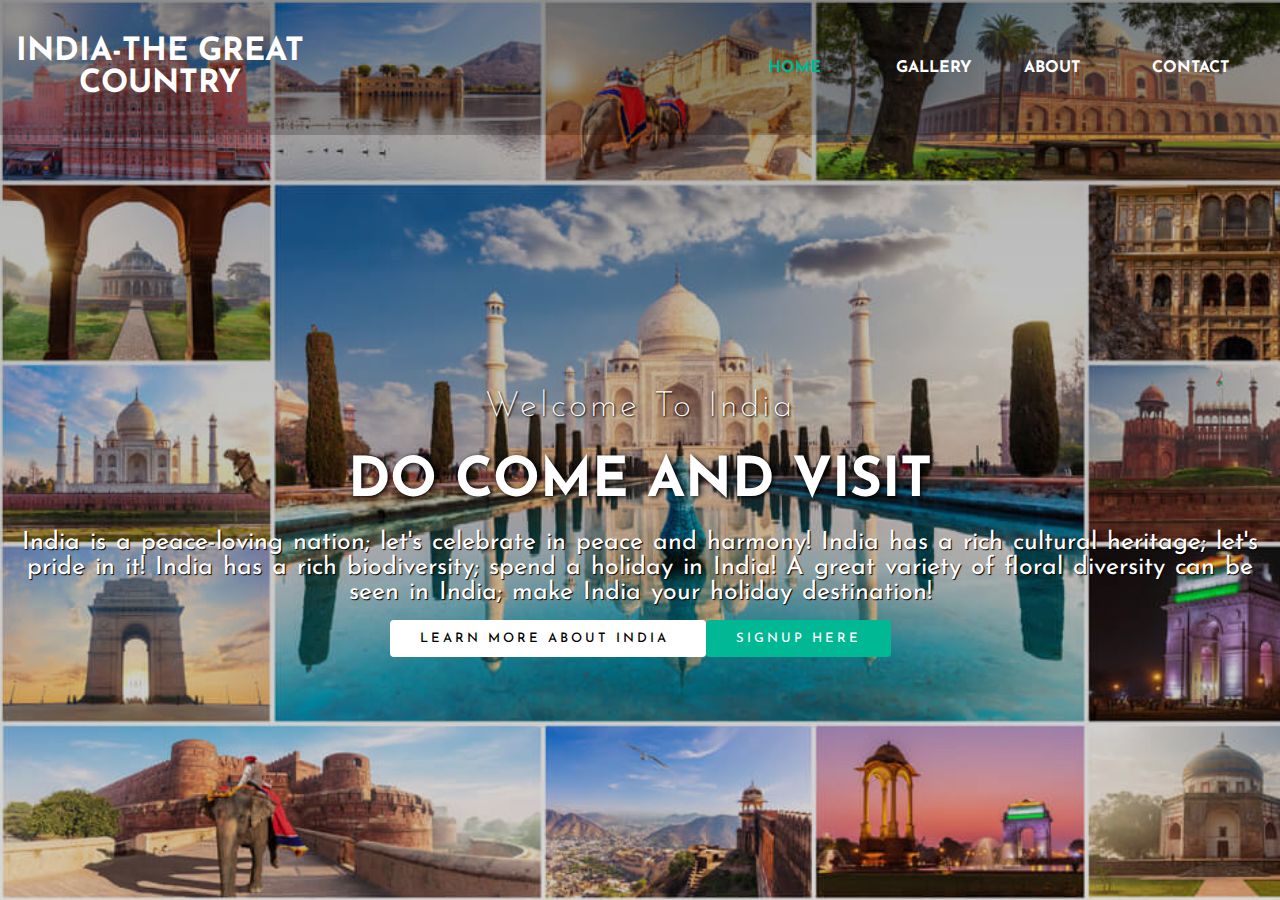
<file: Landing Page/index.html>
<!DOCTYPE html>
<html lang="en">
<head>
    <meta charset="UTF-8">
    <meta name="viewport" content="width=device-width, initial-scale=1.0">
    <title>Landing Page</title>
    <link rel="stylesheet" type="text/css" href="style.css">
    <link href="https://fonts.googleapis.com/css?family=Josefin+Sans&display=swap" rel="stylesheet">
    <link rel="stylesheet" href="https://cdnjs.cloudflare.com/ajax/libs/animate.css/3.7.2/animate.min.css">
</head>
<body>
    <div class="content"></div>
    <header>

      <nav>   
        <div class="logo"> <h1 class="animated infinite heartBeat"> INDIA-THE GREAT COUNTRY </h1> </div>  
         <div class="menu">
            <a href="https://youtu.be/GQgi9_ybPFs" target="_blank">Home</a>
            <a href="https://youtu.be/4eJewImvwRo" target="_blank">Gallery</a>
            <a href="https://youtu.be/35npVaFGHMY" target="_blank">About</a>
            <a href="https://youtube.com/shorts/MD9eR0K4YO4?feature=share" target="_blank">Contact</a>
       </div>
    </nav>
       <main>
        <section>
 
            <h3>Welcome To India</h3>
            <h1>DO COME AND VISIT  <span class="change_content">  </span></h1>
            <p>India is a peace-loving nation; let's celebrate in peace and harmony! India has a rich cultural heritage; let's pride in it! India has a rich biodiversity; spend a holiday in India! A great variety of floral diversity can be seen in India; make India your holiday destination! </p>
            <a href="https://youtu.be/6J6UpxMxG_8" target="_blank" class="box1"  >Learn More About India </a>
            <a href="#" class="box2">Signup Here </a>
  
        </section>
       </main>


    </header>
</body>
</html>
</file>
<file: Landing Page/style.css>
* {
    margin: 0;
    padding: 0;
    box-sizing: border-box;
    font-family: "Josefin Sans", sans-serif;
  }
header {
    width: 100%;
    height: 100vh;
    background-image: linear-gradient(rgba(0, 0, 0, 0.3), rgba(0, 0, 0, 0.15)),
      url("img1.jpg");
    background-repeat: no-repeat;
    background-size: cover;
  }
  nav {
    width: 100%;
    height: 15vh;
    background: rgba(0, 0, 0, 0.2);
    color: white;
    display: flex;
    justify-content: space-between;
    align-items: center;
    text-transform: uppercase;
  }
  nav .logo {
    width: 25%;
    text-align: center;
    /*background: red;*/
  }
  nav .menu {
    width: 40%;
    display: flex;
    justify-content: space-around;
  }
  nav .menu a {
    width: 25%;
    text-decoration: none;
    color: white;
    font-weight: bold;
  }
  nav .menu a:first-child {
    color: #00b894;
  }
  main {
    width: 100%;
    height: 85vh;
    display: flex;
    justify-content: center;
    align-items: center;
    text-align: center;
    color: white;
  }
  section h3 {
    font-size: 35px;
    font-weight: 200;
    letter-spacing: 3px;
    text-shadow: 1px 1px 2px black;
  }
  section h1 {
    margin: 30px 0 20px 0;
    font-size: 55px;
    font-weight: 700;
    text-shadow: 2px 1px 5px black;
    text-transform: uppercase;
  }
  section p {
    font-size: 25px;
    word-spacing: 2px;
    margin-bottom: 25px;
    text-shadow: 1px 1px 1px black;
  }
  section a {
    padding: 12px 30px;
    border-radius: 4px;
    outline: none;
    text-transform: uppercase;
    font-size: 13px;
    font-weight: 500;
    text-decoration: none;
    letter-spacing: 3px;
    transition: all 0.5s ease;
  }
  section .box1 {
    /*background: #00b894;*/
    background: #fff;
    color: #000;
  }
  
  .box1:hover {
    background: #00b894;
    color: white;
  }
  
  section .box2 {
    background: #00b894;
    color: white;
  }
  .box2:hover {
    background: #fff;
    color: #000;
  }
  .change_content:after {
    content: "";
    animation: changetext 10s infinite linear;
    color: #00b894;
  }
  @keyframes changetext {
    0% {
      content: "Darjeeling";
    }
    20% {
      content: "Agra";
    }
    35% {
      content: "Jaipur";
    }
    60% {
      content: "kerala";
    }
    80% {
      content: "delhi";
    }
    100% {
      content: "Mumbai";
    }
  }
</file>
